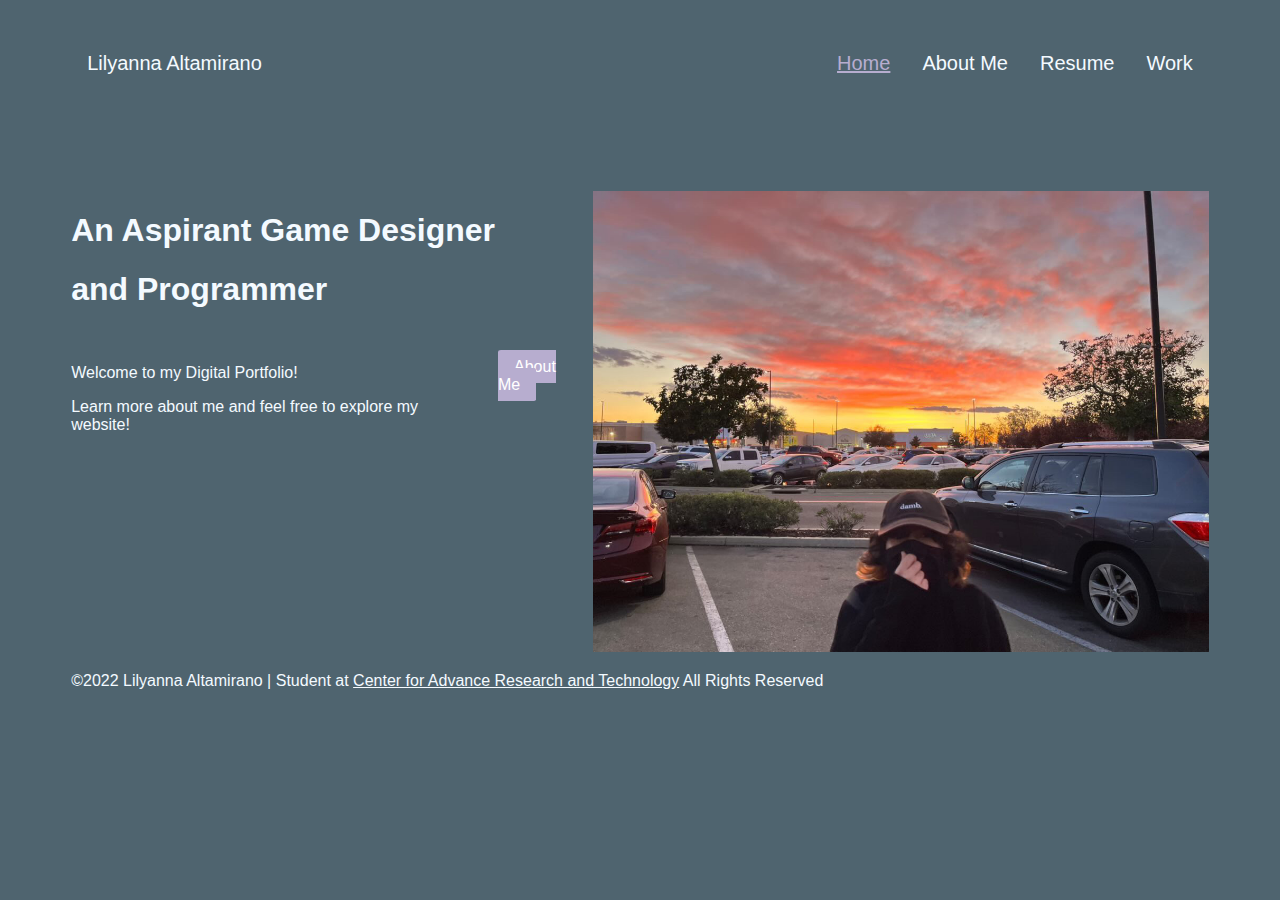
<file: index.html>
<!DOCTYPE html>
<html lang="en">
<head>
  <meta charset="UTF-8">
  <meta http-equiv="X-UA-Compatible" content="IE=edge">
  <meta name="viewport" content="width=device-width, initial-scale=1.0">
  <title>Digital Portfolio</title>
  <link rel="stylesheet" href="./style.css">
</head>
<body>
  <header>
    <div class="wrapper">
      <div><a href="./index.html">Lilyanna Altamirano</a></div>
      <div>
        <a href="./index.html" class="active">Home</a>
        <a href="./aboutme.html">About Me</a>
        <div class="dropdown">
          <a href="./resume.html">Resume</a>
          <div class="dropdown-content">
            <a href="./letterofintroduction.html">Letter of Introduction</a>
          </div>
        </div>
        <div class="dropdown">
          <a href="./work.html">Work</a>
          <div class="dropdown-content">
            <a href="./tourismwebsite.html">Tourism Website</a>
            <a href="./digitalethicswebsite.html">Digital Ethics Website</a>
            <a href="./games.html">Games</a>
          </div>
        </div>
      </div>
    </div>
  </header>
  <main class="wrapper m-top">
    <div class="heroFlex">
      <div>
        <div style="margin-bottom: 40px;">
          <h1>An Aspirant Game Designer</h1>
          <h1>and Programmer</h1>
        </div>
        <div class="heroSubFlex">
          <div>
            <p>Welcome to my Digital Portfolio!</p>
            <p>Learn more about me and feel free to explore my website!</p>
          </div>
          <div style="margin-top: 10px;margin-left: 40px;">
            <a href="./aboutme.html" class="button">About Me</a>
          </div>
        </div>
      </div>
      <div>
        <img src="./imgs/homepagephoto.JPG" alt="">
      </div>
    </div>
  </main>
  <footer class="wrapper" style="margin-top: 10px;">
    <p>©2022 Lilyanna Altamirano | Student at <a href="https://cart.org/">Center for Advance Research and Technology</a> All Rights Reserved</p>
  </footer>
</body>
</html>
</file>
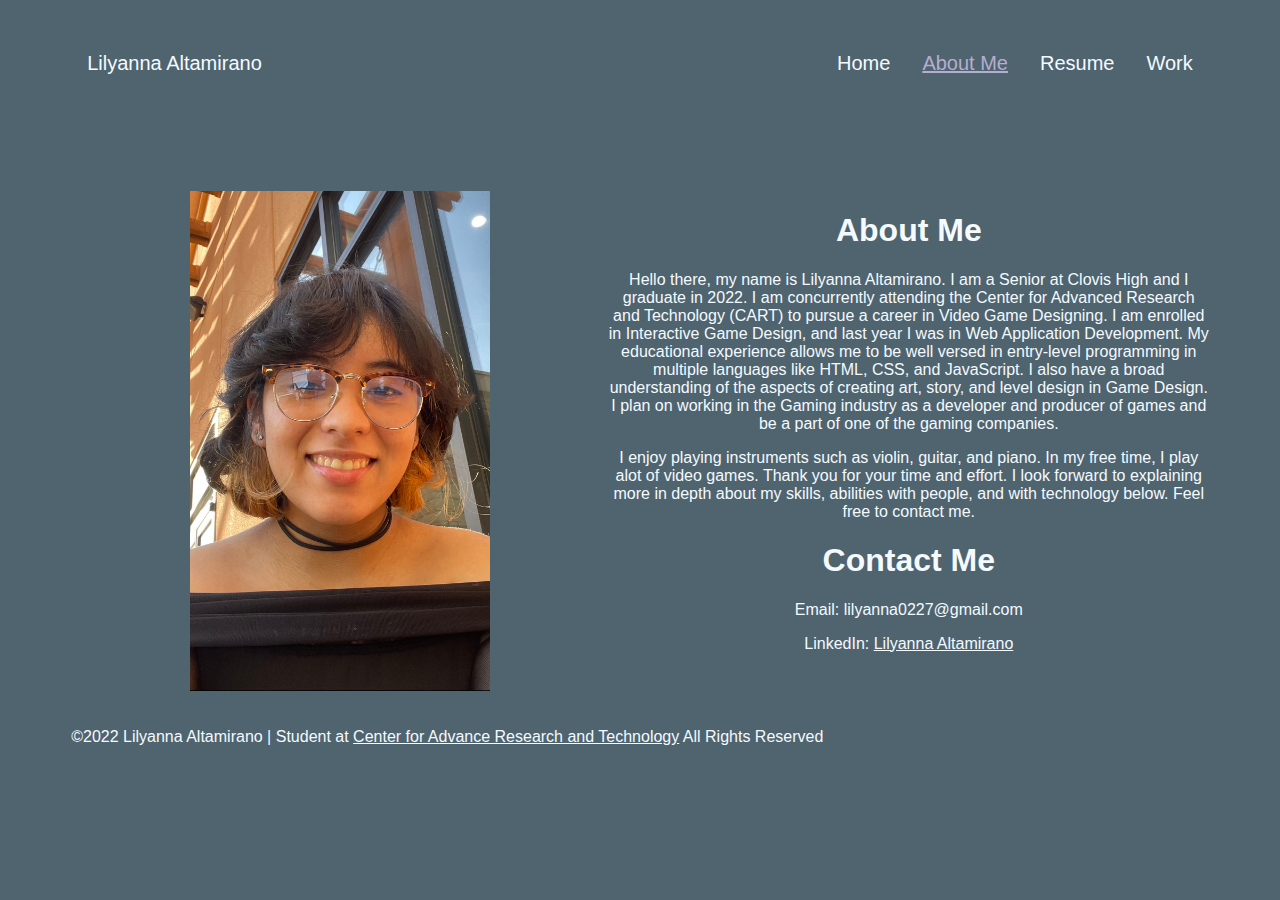
<file: aboutme.html>
<!DOCTYPE html>
<html lang="en">
<head>
  <meta charset="UTF-8">
  <meta http-equiv="X-UA-Compatible" content="IE=edge">
  <meta name="viewport" content="width=device-width, initial-scale=1.0">
  <title>Digital Portfolio</title>
  <link rel="stylesheet" href="./style.css">
</head>
<body>
  <header>
    <div class="wrapper">
      <div><a href="./index.html">Lilyanna Altamirano</a></div>
      <div>
        <a href="./index.html">Home</a>
        <a href="./aboutme.html" class="active">About Me</a>
        <div class="dropdown">
          <a href="./resume.html">Resume</a>
          <div class="dropdown-content">
            <a href="./letterofintroduction.html">Letter of Introduction</a>
          </div>
        </div>
        <div class="dropdown">
          <a href="./work.html">Work</a>
          <div class="dropdown-content">
            <a href="./tourismwebsite.html">Tourism Website</a>
            <a href="./digitalethicswebsite.html">Digital Ethics Website</a>
            <a href="./games.html">Games</a>
          </div>
        </div>
      </div>
    </div>
  </header>
  <main class="wrapper m-top">
    <article class="flex" style="height: 489px;">
      <div>
        <img src="./imgs/aboutmephoto.jpg" alt style="height:500px;">
      </div>
      <div style="height: 600px;width: 600px;text-align: center;">
        <h1>About Me</h1>
        <p>Hello there, my name is Lilyanna Altamirano.

I am a Senior at Clovis High and I graduate in 2022.  I am concurrently attending the Center for Advanced Research and Technology (CART) to pursue a career in Video Game Designing.  I am enrolled in Interactive Game Design, and last year I was in Web Application Development. My educational experience allows me to be well versed in entry-level programming in multiple languages like HTML, CSS, and JavaScript. I also have a broad understanding of the aspects of creating art, story, and level design in Game Design. I plan on working in the Gaming industry as a developer and producer of games and be a part of one of the gaming companies.
  </p>
        <p>I enjoy playing instruments such as violin, guitar, and piano. In my free time, I play alot of video games. Thank you for your time and effort.  I look forward to explaining more in depth about my skills, abilities with people, and with technology below. Feel free to contact me.
</p>
        <h1>Contact Me</h1>
        <p>Email: lilyanna0227@gmail.com</p>
        <p>LinkedIn: <a href="https://www.linkedin.com/in/lilyannaaltamirano/">Lilyanna Altamirano</a></p>
      </div>
    </article>
  </main>
  <footer class="wrapper">
    <p>©2022 Lilyanna Altamirano | Student at  <a href="https://cart.org/">Center for Advance Research and Technology</a> All Rights Reserved</p>
  </footer>
</body>
</html>
</file>
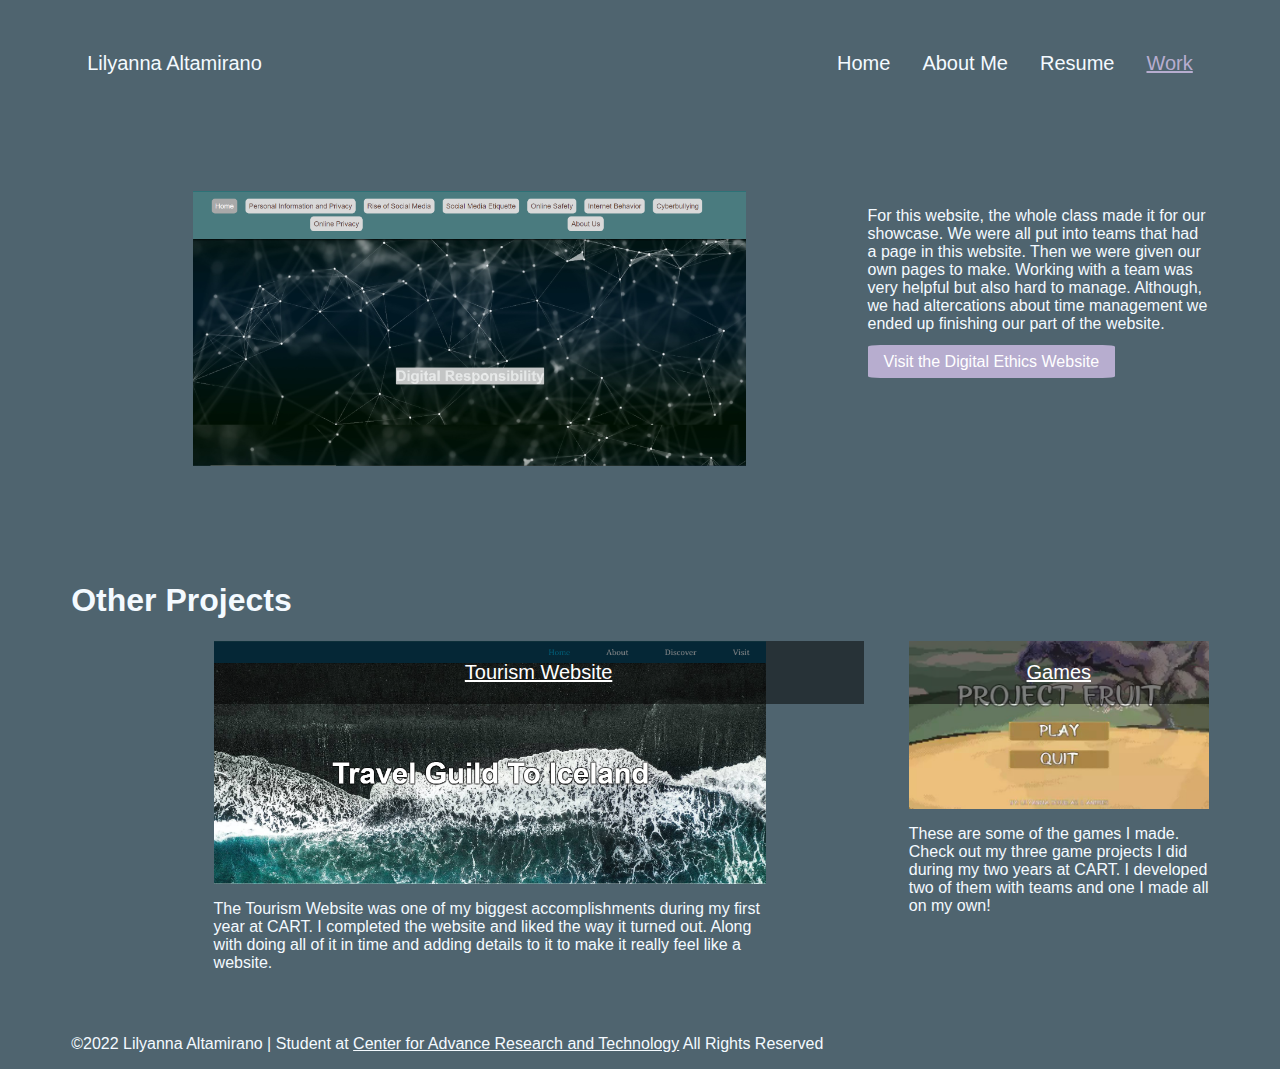
<file: digitalethicswebsite.html>
<!DOCTYPE html>
<html lang="en">
<head>
  <meta charset="UTF-8">
  <meta http-equiv="X-UA-Compatible" content="IE=edge">
  <meta name="viewport" content="width=device-width, initial-scale=1.0">
  <title>Digital Portfolio</title>
  <link rel="stylesheet" href="./style.css">
  <script defer src="./script.js"></script>
</head>
<body>
  <header>
    <div class="wrapper">
      <div><a href="./index.html">Lilyanna Altamirano</a></div>
      <div>
        <a href="./index.html">Home</a>
        <a href="./aboutme.html">About Me</a>
        <div class="dropdown">
          <a href="./resume.html">Resume</a>
          <div class="dropdown-content">
            <a href="./letterofintroduction.html">Letter of Introduction</a>
          </div>
        </div>
        <div class="dropdown">
          <a href="./work.html" class="active">Work</a>
          <div class="dropdown-content">
            <a href="./tourismwebsite.html">Tourism Website</a>
            <a href="./digitalethicswebsite.html" class="active">Digital Ethics Website</a>
            <a href="./games.html">Games</a>
          </div>
        </div>
      </div>
    </div>
  </header>
  <main class="wrapper m-top">
    <article class="flex">
      <div class="w-90"><img src="./imgs/digitalwebsite.png" alt=""></div>
      <div class="w-30">
        <p>For this website, the whole class made it for our showcase. We were all put into teams that had a page in this website. Then we were given our own pages to make. Working with a team was very helpful but also hard to manage. Although, we had altercations about time management we ended up finishing our part of the website. </p>
        <a href="https://cart-showcase2021-pm.netlify.app/" class="button">Visit the Digital Ethics Website</a>
      </div>
    </article>
    <h1 class="banner m-top">Other Projects</h1>
    <div class="flex">
      <div class="card">
        <img src="./imgs/tourismwebsite.png" alt="">
        <a href="./tourismwebsite.html"style="width: 650px;">Tourism Website</a>
        <p>The Tourism Website was one of my biggest accomplishments during my first year at CART. I completed the website and liked the way it turned out. Along with doing all of it in time and adding details to it to make it really feel like a website. </p>
      </div>
      <div class="card">
        <img id="gamesImg" src="./imgs/game3.png" alt="">
        <a href="./games.html">Games</a>
        <p>These are some of the games I made. Check out my three game projects I did during my two years at CART. I developed two of them with teams and one I made all on my own!</p>
      </div>
    </div>
  </main>
  <footer class="wrapper">
    <p>©2022 Lilyanna Altamirano | Student at  <a href="https://cart.org/">Center for Advance Research and Technology</a> All Rights Reserved</p>
  </footer>
</body>
</html>
</file>
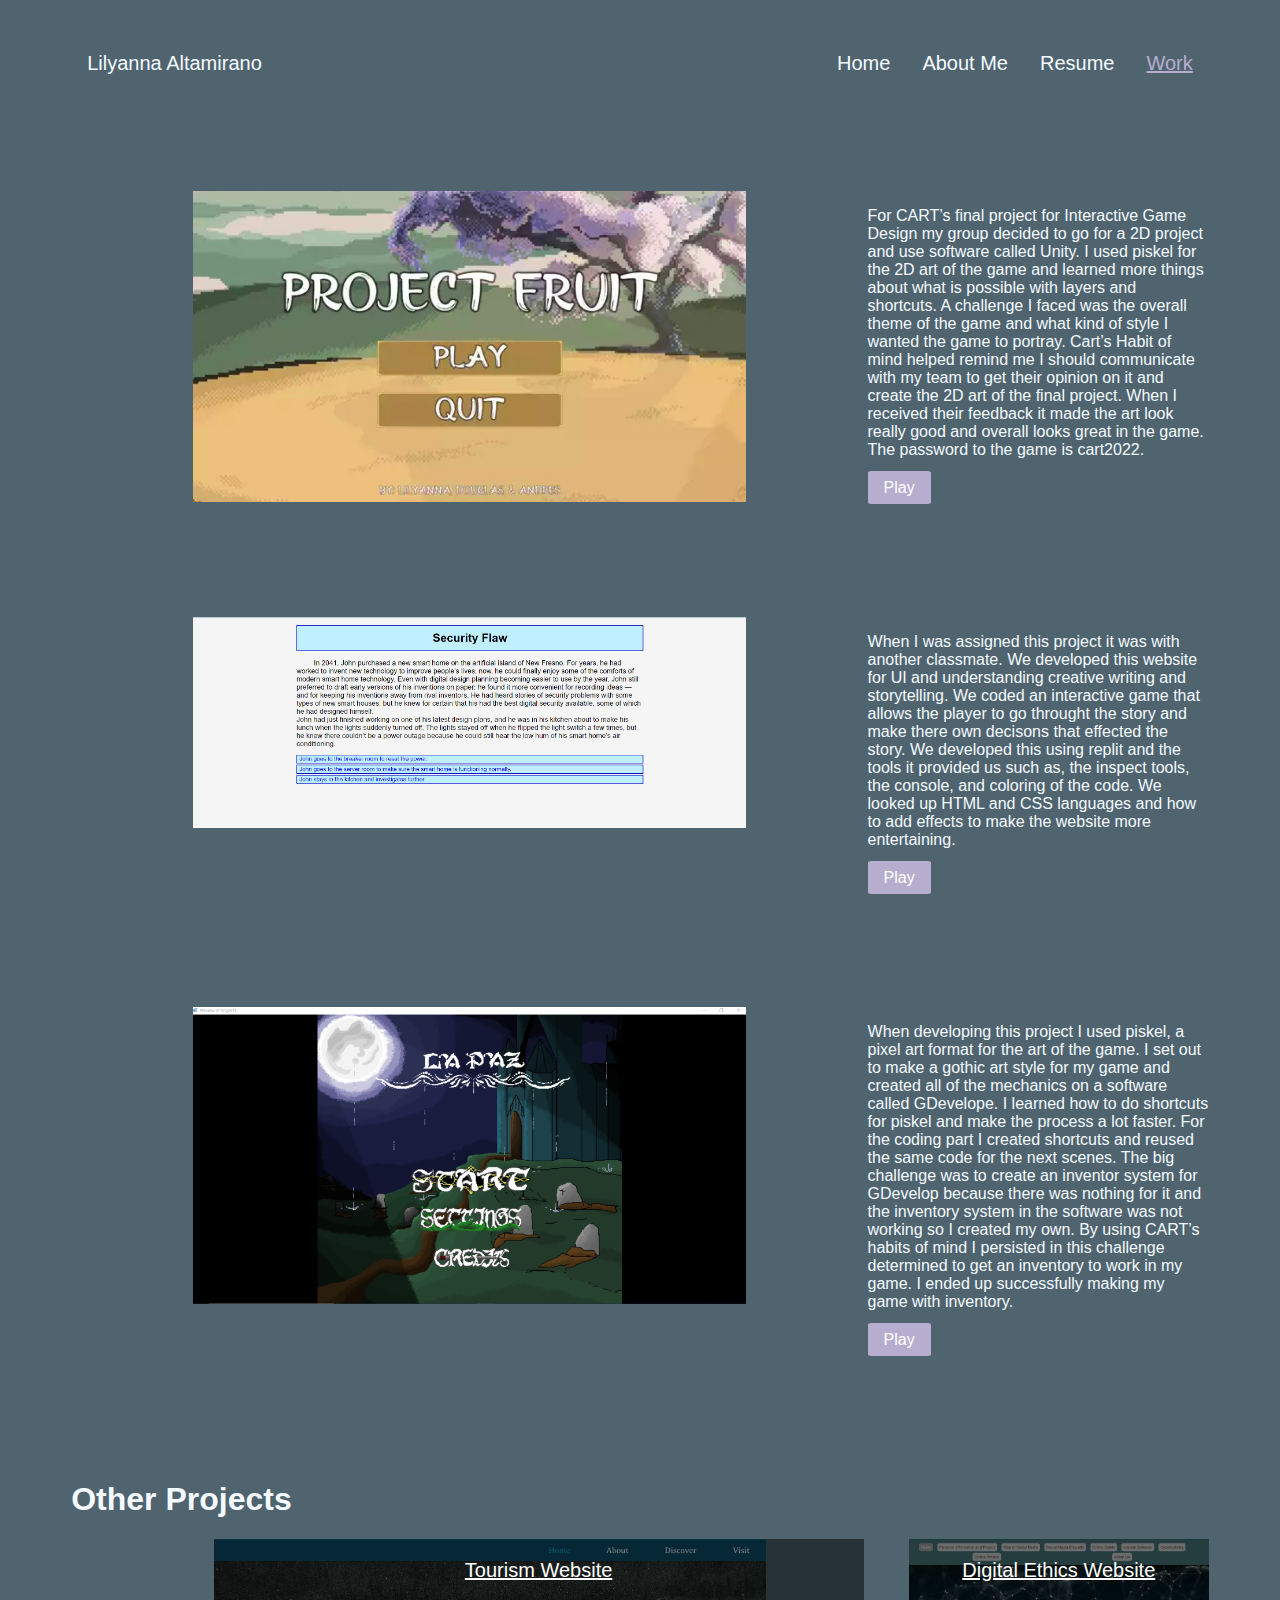
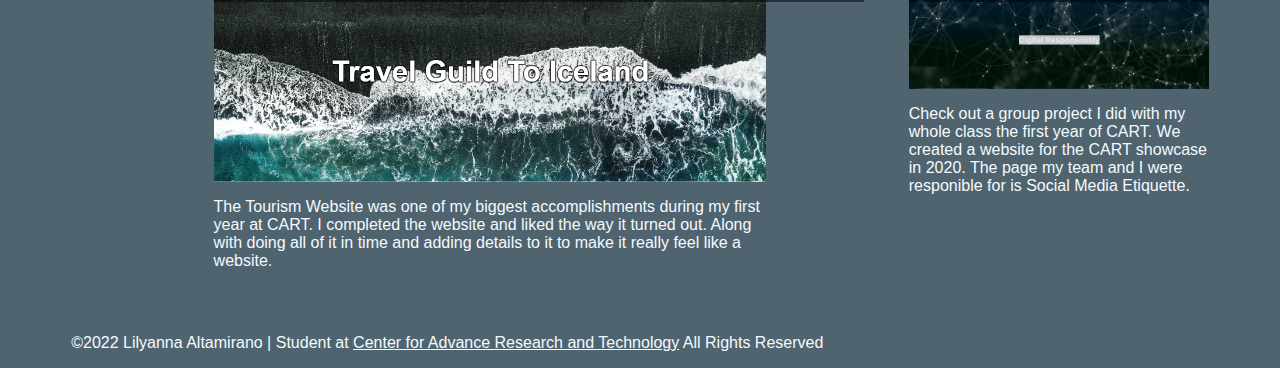
<file: games.html>
<!DOCTYPE html>
<html lang="en">
<head>
  <meta charset="UTF-8">
  <meta http-equiv="X-UA-Compatible" content="IE=edge">
  <meta name="viewport" content="width=device-width, initial-scale=1.0">
  <title>Games</title>
  <link rel="stylesheet" href="./style.css">
</head>
<body>
  <header>
    <div class="wrapper">
      <div><a href="./index.html">Lilyanna Altamirano</a></div>
      <div>
        <a href="./index.html">Home</a>
        <a href="./aboutme.html">About Me</a>
        <div class="dropdown">
          <a href="./resume.html">Resume</a>
          <div class="dropdown-content">
            <a href="./letterofintroduction.html">Letter of Introduction</a>
          </div>
        </div>
        <div class="dropdown">
          <a href="./work.html" class="active">Work</a>
          <div class="dropdown-content">
            <a href="./tourismwebsite.html">Tourism Website</a>
            <a href="./digitalethicswebsite.html" >Digital Ethics Website</a>
            <a href="./games.html" class="active">Games</a>
          </div>
        </div>
      </div>
    </div>
  </header>
  <main class="wrapper m-top">
    <article class="flex" style="margin-bottom: 100px;">
      <div class="w-90"><img src="./imgs/game1.png" alt=""></div>
      <div class="w-30">
        <p>For CART’s final project for Interactive Game Design my group decided to go for a 2D project and use software called Unity. I used piskel for the 2D art of the game and learned more things about what is possible with layers and shortcuts.  A challenge I faced was the overall theme of the game and what kind of style I wanted the game to portray. Cart’s Habit of mind helped remind me I should communicate with my team to get their opinion on it and create the 2D art of the final project.  When I received their feedback it made the art look really good and overall looks great in the game. The password to the game is cart2022.</p>
        <a href="https://douglashan.itch.io/blood-sweat-and-tears" class="button">Play</a>
      </div>
    </article>
    <article class="flex" style="margin-bottom: 100px;">
      <div class="w-90"><img src="./imgs/game2.png" alt=""></div>
      <div class="w-30">
        <p>When I was assigned this project it was with another classmate. We developed this website for UI and understanding creative writing and storytelling. We coded an interactive game that allows the player to go throught the story and make there own decisons that effected the story. We developed this using replit and the tools it provided us such as, the inspect tools, the console, and coloring of the code. We looked up HTML and CSS languages and how to add effects to make the website more entertaining.</p>
        <a href="https://interactive-story-cartwebapp-11.cartwebapp.repl.co/" class="button">Play</a>
      </div>
    </article>
    <article class="flex" style="margin-bottom: 100px;">
      <div class="w-90"><img src="./imgs/game3.png" alt=""></div>
      <div class="w-30">
        <p>When developing this project I used piskel, a pixel art format for the art of the game. I set out to make a gothic art style for my game and created all of the mechanics on a software called GDevelope. I learned how to do shortcuts for piskel and make the process a lot faster. For the coding part I created shortcuts and reused the same code for the next scenes. The big challenge was to create an inventor system for GDevelop because there was nothing for it and the inventory system in the software was not working so I created my own. By using CART’s habits of mind I persisted in this challenge determined to get an inventory to work in my game. I ended up successfully making my game with inventory. 
</p>
        <a href="https://liluo.io/games/13f3e81f-24af-47ab-9121-adc6b49c673a" class="button">Play</a>
      </div>
    </article>
    <h1 class="banner m-top">Other Projects</h1>
    <div class="flex">
      <div class="card">
        <img src="./imgs/tourismwebsite.png" alt="">
        <a href="./tourismwebsite.html"style="width: 650px;">Tourism Website</a>
        <p>The Tourism Website was one of my biggest accomplishments during my first year at CART. I completed the website and liked the way it turned out. Along with doing all of it in time and adding details to it to make it really feel like a website.</p>
      </div>
      <div class="card">
        <img src="./imgs/digitalwebsite.png" alt="">
        <a href="./digitalethicswebsite.html">Digital Ethics Website</a>
        <p>Check out a group project I did with my whole class the first year of CART. We created a website for the CART showcase in 2020. The page my team and I were responible for is Social Media Etiquette.</p>
      </div>
    </div>
  </main>
  <footer class="wrapper">
    <p>©2022 Lilyanna Altamirano | Student at  <a href="https://cart.org/">Center for Advance Research and Technology</a> All Rights Reserved</p>
  </footer>
</body>
</html>
</file>
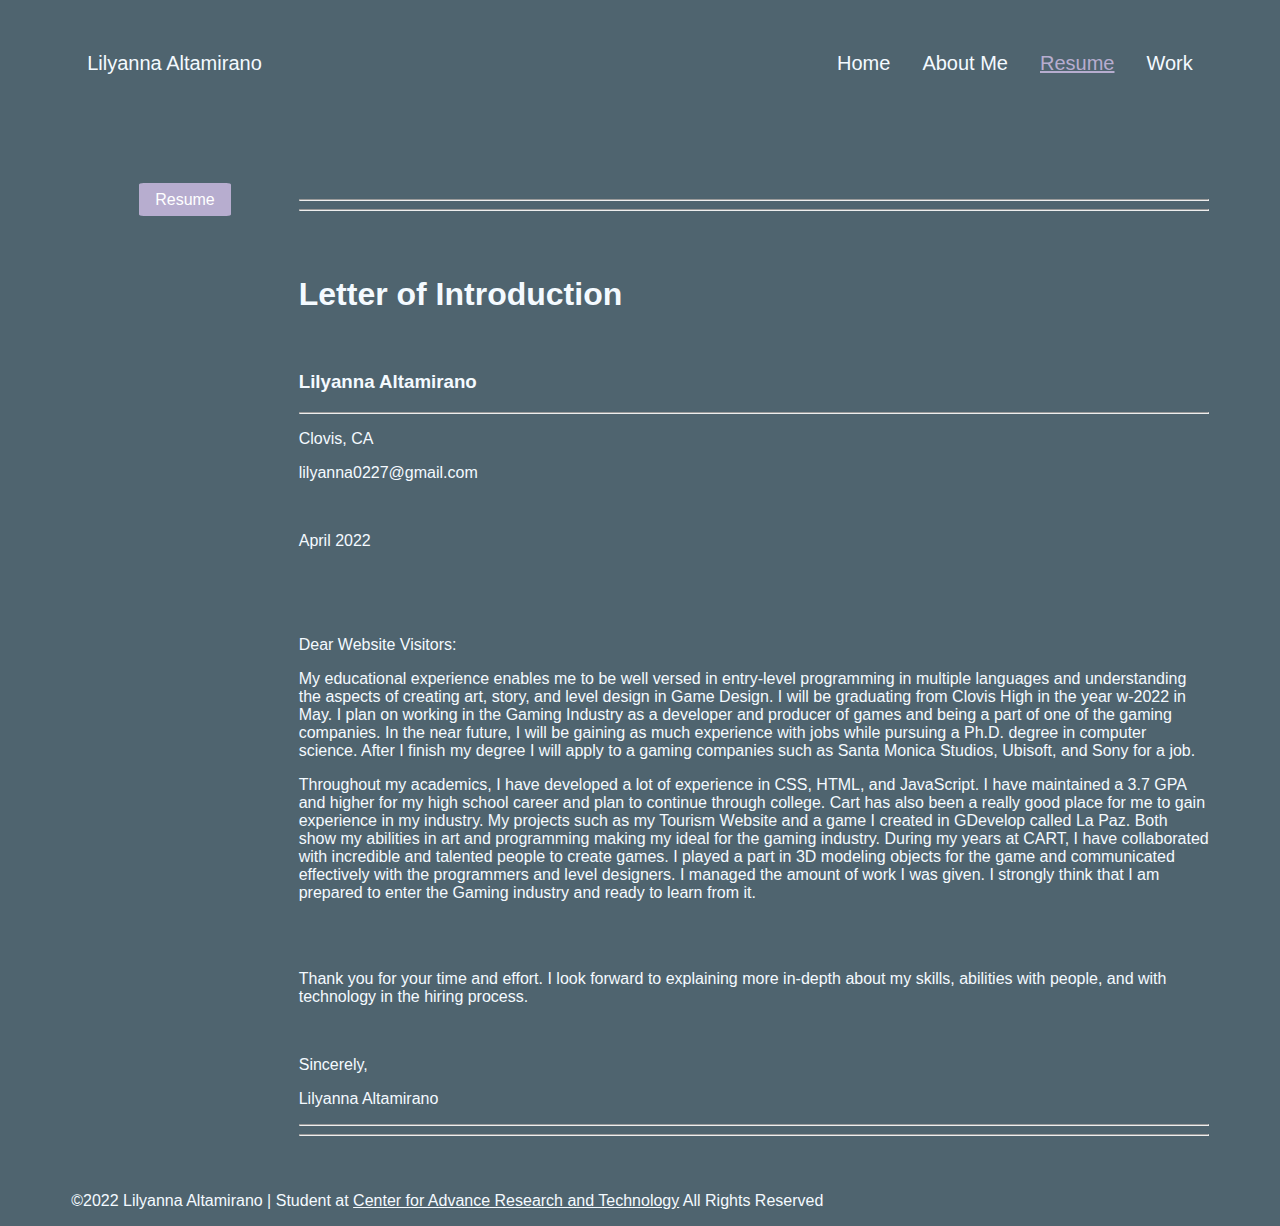
<file: letterofintroduction.html>
<!DOCTYPE html>
<html lang="en">
<head>
  <meta charset="UTF-8">
  <meta http-equiv="X-UA-Compatible" content="IE=edge">
  <meta name="viewport" content="width=device-width, initial-scale=1.0">
  <title>Digital Portfolio</title>
  <link rel="stylesheet" href="./style.css">
</head>
<body>
  <header>
    <div class="wrapper">
      <div><a href="./index.html">Lilyanna Altamirano</a></div>
      <div>
        <a href="./index.html">Home</a>
        <a href="./aboutme.html">About Me</a>
        <div class="dropdown">
          <a href="./resume.html" class="active">Resume</a>
          <div class="dropdown-content">
            <a href="./letterofintroduction.html" class="active">Letter of Introduction</a>
          </div>
        </div>
        <div class="dropdown">
          <a href="./work.html">Work</a>
          <div class="dropdown-content">
            <a href="./tourismwebsite.html">Tourism Website</a>
            <a href="./digitalethicswebsite.html">Digital Ethics Website</a>
            <a href="./games.html">Games</a>
          </div>
        </div>
      </div>
    </div>
  </header>
  <main class="wrapper m-top">
    <article class="flex">
      <div class="w-20 m-top flex wrap">
        <section><a href="./resume.html" class="button">Resume</a></section>
        
      </div>
      <div class="w-80">
        <hr>
        <hr>
        <br>
        <br>
        <h1>Letter of Introduction</h1>
        <br>
        <div class="l-top"><h3>Lilyanna Altamirano</h3></div>
        <hr>
        <div class="l-text">
          <p>Clovis, CA</p>
          <p>lilyanna0227@gmail.com</p>
          <br>
          <p>April 2022</p>
          <br>
          <br>
          <br>
          <p>Dear Website Visitors:</p>
          <p>My educational experience enables me to be well versed in entry-level programming in multiple languages and understanding the aspects of creating art, story, and level design in Game Design.  I will be graduating from Clovis High in the year w-2022 in May.  I plan on working in the Gaming Industry as a developer and producer of games and being a part of one of the gaming companies.  In the near future, I will be gaining as much experience with jobs while pursuing a Ph.D. degree in computer science.  After I finish my degree I will apply to a gaming companies such as Santa Monica Studios, Ubisoft, and Sony for a job. </p>
          <p>Throughout my academics, I have developed a lot of experience in CSS, HTML, and JavaScript. I have maintained a 3.7 GPA and higher for my high school career and plan to continue through college.  Cart has also been a really good place for me to gain experience in my industry.  My projects such as my Tourism Website and a game I created in GDevelop called La Paz.  Both show my abilities in art and programming making my ideal for the gaming industry.  During my years at CART, I have collaborated with incredible and talented people to create games.  I played a part in 3D modeling objects for the game and communicated effectively with the programmers and level designers.  I managed the amount of work I was given.  I strongly think that I am prepared to enter the Gaming industry and ready to learn from it.</p>
        </div>
        <br>
        <br>
        <p>Thank you for your time and effort.  I look forward to explaining more in-depth about my skills, abilities with people, and with technology in the hiring process. </p>
        <br>
        <p>Sincerely,</p>
        <p>Lilyanna Altamirano</p>
        <hr>
        <hr>
      </div>
    </article>
  </main>
  <footer class="wrapper">
    <p>©2022 Lilyanna Altamirano | Student at  <a href="https://cart.org/">Center for Advance Research and Technology</a> All Rights Reserved</p>
  </footer>
</body>
</html>
</file>
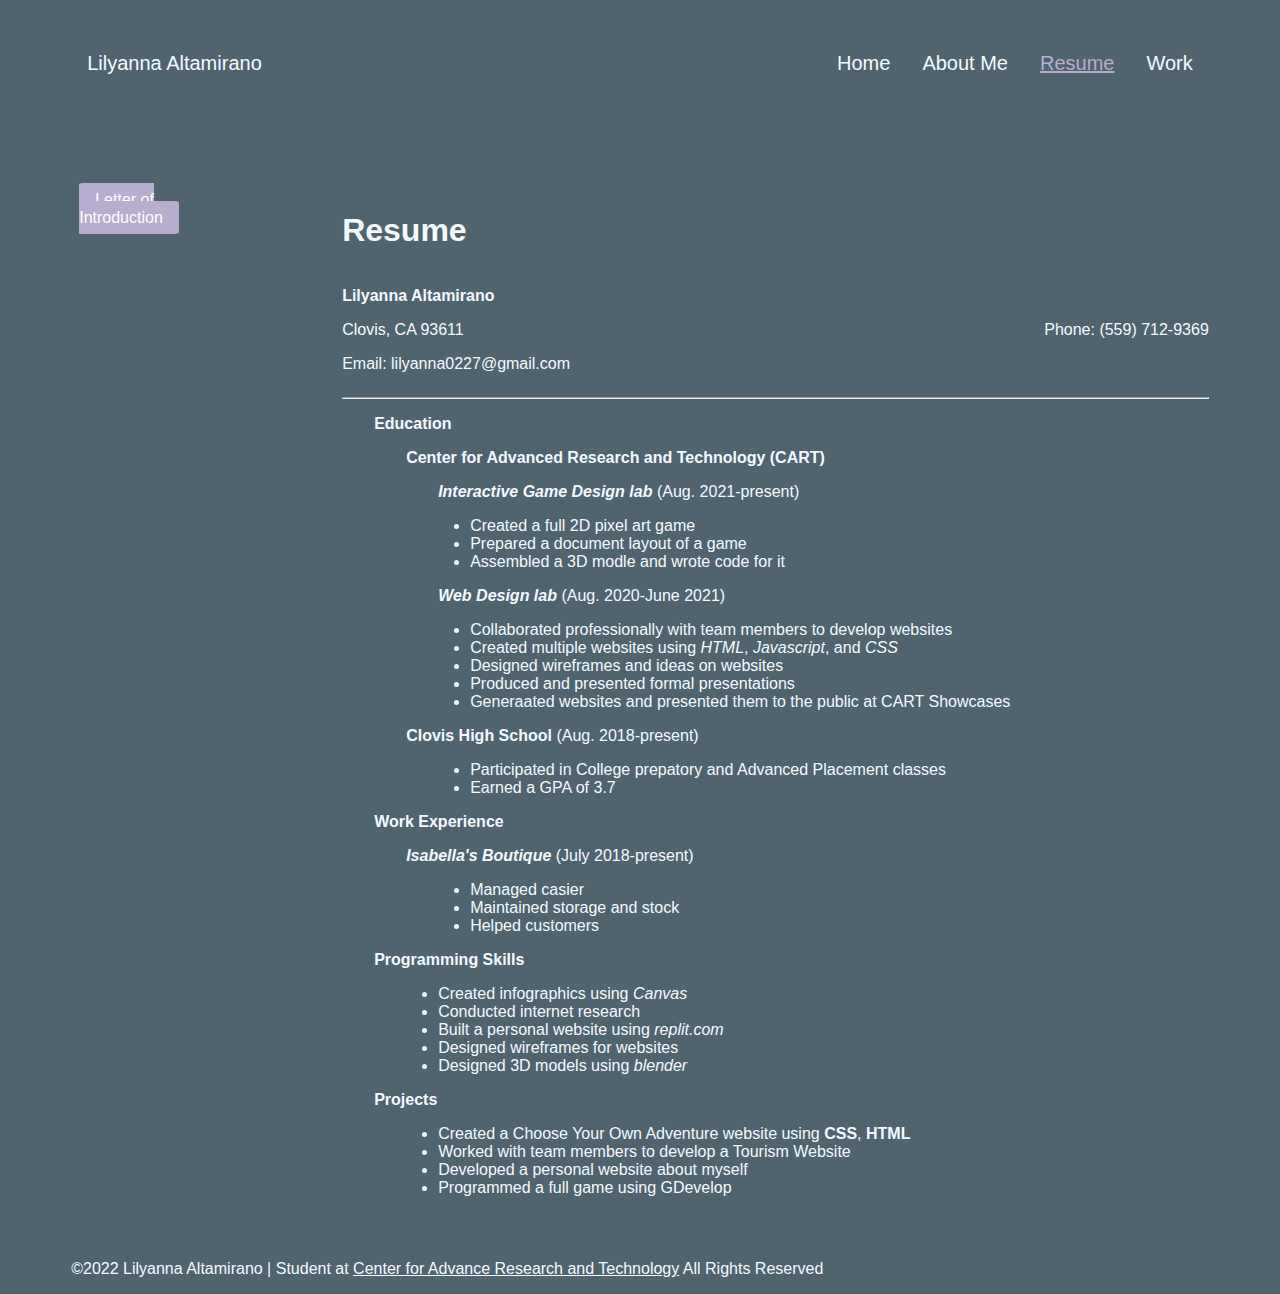
<file: resume.html>
<!DOCTYPE html>
<html lang="en">
<head>
  <meta charset="UTF-8">
  <meta http-equiv="X-UA-Compatible" content="IE=edge">
  <meta name="viewport" content="width=device-width, initial-scale=1.0">
  <title>Digital Portfolio</title>
  <link rel="stylesheet" href="./style.css">
</head>
<body>
  <header>
    <div class="wrapper">
      <div><a href="./index.html">Lilyanna Altamirano</a></div>
      <div>
        <a href="./index.html">Home</a>
        <a href="./aboutme.html">About Me</a>
        <div class="dropdown">
          <a href="./resume.html" class="active">Resume</a>
          <div class="dropdown-content">
            <a href="./letterofintroduction.html">Letter of Introduction</a>
          </div>
        </div>
        <div class="dropdown">
          <a href="./work.html">Work</a>
          <div class="dropdown-content">
            <a href="./tourismwebsite.html">Tourism Website</a>
            <a href="./digitalethicswebsite.html">Digital Ethics Website</a>
            <a href="./games.html">Games</a>
          </div>
        </div>
      </div>
    </div>
  </header>
  <main class="wrapper m-top">
    <article class="flex">
      <div class="w-20 flex wrap m-top" style="margin-right: 100px; margin-left: 0;">
        <section><a href="./letterofintroduction.html" class="button">Letter of Introduction</a></section>
      </div>
      <div class="w-80" style= "width: 1000px">
        <h1>Resume</h1>
        <div class="r-top">
          <div>
            <p><b>Lilyanna Altamirano</b></p>
            <p>Clovis, CA 93611</p>
            <p>Email: lilyanna0227@gmail.com</p>
          </div>
          <div>
            <p>Phone: (559) 712-9369</p>
          </div>
        </div>
        <hr>
        <div class="r-info">
          <div>
            <p><b>Education</b></p>
            <div>
              <p><b>Center for Advanced Research and Technology  (CART)
              </b></p>
              <div>
                <p><b><i>Interactive Game Design lab</i></b> (Aug. 2021-present)</p>
                <ul>
                  <li>Created a full 2D pixel art game</li>
                  <li>Prepared a document layout of a game</li>
                  <li>Assembled a 3D modle and wrote code for it</li>
                </ul>
                <p><b><i>Web Design lab</i></b> (Aug. 2020-June 2021)</p>
                <ul>
                  <li>Collaborated professionally with team members to develop websites</li>
                  <li>Created multiple websites using <i>HTML</i>, <i>Javascript</i>, and <i>CSS</i></li>
                  <li>Designed wireframes and ideas on websites</li>
                  <li>Produced and presented formal presentations</li>
                  <li>Generaated websites and presented them to the public at CART Showcases</li>
                </ul>
              </div>
              <p><b>Clovis High School</b> (Aug. 2018-present)</p>
              <div>
                <ul>
                  <li>Participated in College prepatory and Advanced Placement classes</li>
                  <li>Earned a GPA of 3.7</li>
                </ul>
              </div>
            </div>
          </div>
          <div>
            <p><b>Work Experience</b></p>
            <div>
              <p><b><i>Isabella's Boutique</i></b> (July 2018-present)</p>
              <div>
                <ul>
                  <li>Managed casier</li>
                  <li>Maintained storage and stock</li>
                  <li>Helped customers</li>
                </ul>
              </div>
            </div>
          </div>
          <div>
            <p><b>Programming Skills</b></p>
            <div>
              <ul>
                <li>Created infographics using <i>Canvas</i></li>
                <li>Conducted internet research</li>
                <li>Built a personal website using <i>replit.com</i></li>
                <li>Designed wireframes for websites</li>
                <li>Designed 3D models using <i>blender</i></li>
              </ul>
            </div>
          </div>
          <div>
            <p><b>Projects</b></p>
            <div>
              <ul>
                <li>Created a Choose Your Own Adventure website using <b>CSS</b>, <b>HTML</b></li>
                <li>Worked with team members to develop a Tourism Website</li>
                <li>Developed a personal website about myself</li>
                <li>Programmed a full game using GDevelop</li>
              </ul>
            </div>
          </div>
        </div>
      </div>
    </article>
  </main>
  <footer class="wrapper">
    <p>©2022 Lilyanna Altamirano | Student at  <a href="https://cart.org/">Center for Advance Research and Technology</a> All Rights Reserved</p>
  </footer>
</body>
</html>
</file>
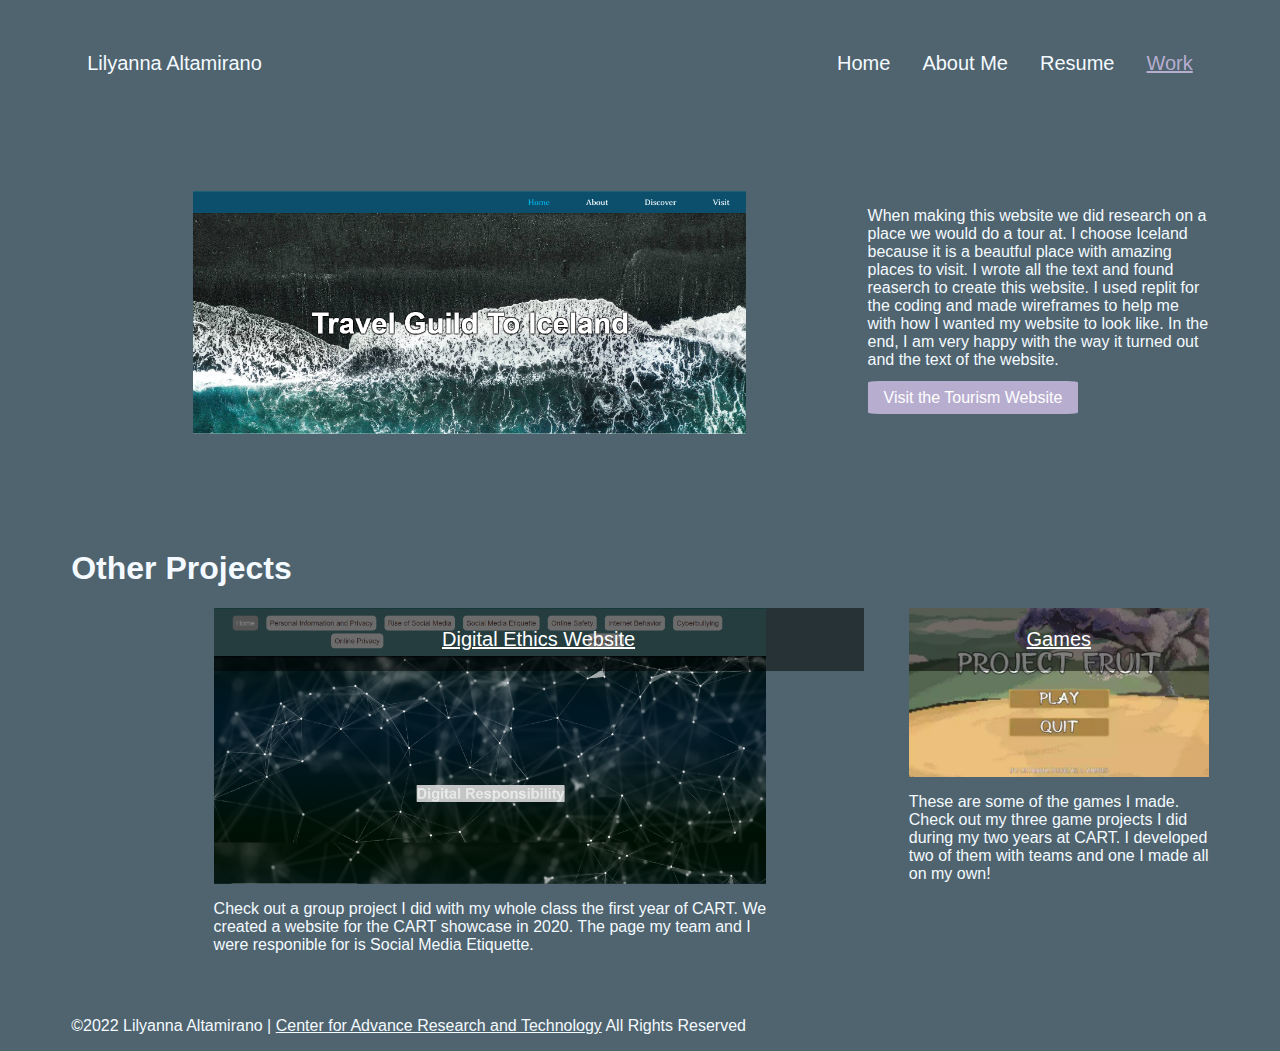
<file: tourismwebsite.html>
<!DOCTYPE html>
<html lang="en">
<head>
  <meta charset="UTF-8">
  <meta http-equiv="X-UA-Compatible" content="IE=edge">
  <meta name="viewport" content="width=device-width, initial-scale=1.0">
  <title>Digital Portfolio</title>
  <link rel="stylesheet" href="./style.css">
  <script defer src="./script.js"></script>
</head>
<body>
  <header>
    <div class="wrapper">
      <div><a href="./index.html">Lilyanna Altamirano</a></div>
      <div>
        <a href="./index.html">Home</a>
        <a href="./aboutme.html">About Me</a>
        <div class="dropdown">
          <a href="./resume.html">Resume</a>
          <div class="dropdown-content">
            <a href="./letterofintroduction.html">Letter of Introduction</a>
          </div>
        </div>
        <div class="dropdown">
          <a href="./work.html" class="active">Work</a>
          <div class="dropdown-content">
            <a href="./tourismwebsite.html" class="active">Tourism Website</a>
            <a href="./digitalethicswebsite.html">Digital Ethics Website</a>
            <a href="./games.html">Games</a>
          </div>
        </div>
      </div>
    </div>
  </header>
  <main class="wrapper m-top">
    <article class="flex">
      <div class="w-90"><img src="./imgs/tourismwebsite.png" alt=""></div>
      <div class="w-30">
        <p>When making this website we did research on a place we would do a tour at. I choose Iceland because it is a beautful place with amazing places to visit. I wrote all the text and found reaserch to create this website. I used replit for the coding and made wireframes to help me with how I wanted my website to look like. In the end, I am very happy with the way it turned out and the text of the website. </p>
        <a href="https://tourism-website.lilyannaaltamir.repl.co/" class="button">Visit the Tourism Website</a>
      </div>
    </article>
    <h1 class="banner m-top">Other Projects</h1>
    <div class="flex">
      <div class="card">
        <img src="./imgs/digitalwebsite.png" alt="">
        <a href="./digitalethicswebsite.html"style="width: 650px;">Digital Ethics Website</a>
        <p>Check out a group project I did with my whole class the first year of CART. We created a website for the CART showcase in 2020. The page my team and I were responible for is Social Media Etiquette.</p>
      </div>
      <div class="card">
        <img id="gamesImg" src="./imgs/game2.png" alt="">
        <a href="./games.html">Games</a>
        <p>These are some of the games I made. Check out my three game projects I did during my two years at CART. I developed two of them with teams and one I made all on my own!</p>
      </div>
    </div>
  </main>
  <footer class="wrapper">
    <p>©2022 Lilyanna Altamirano |  <a href="https://cart.org/">Center for Advance Research and Technology</a> All Rights Reserved</p>
  </footer>
</body>
</html>
</file>
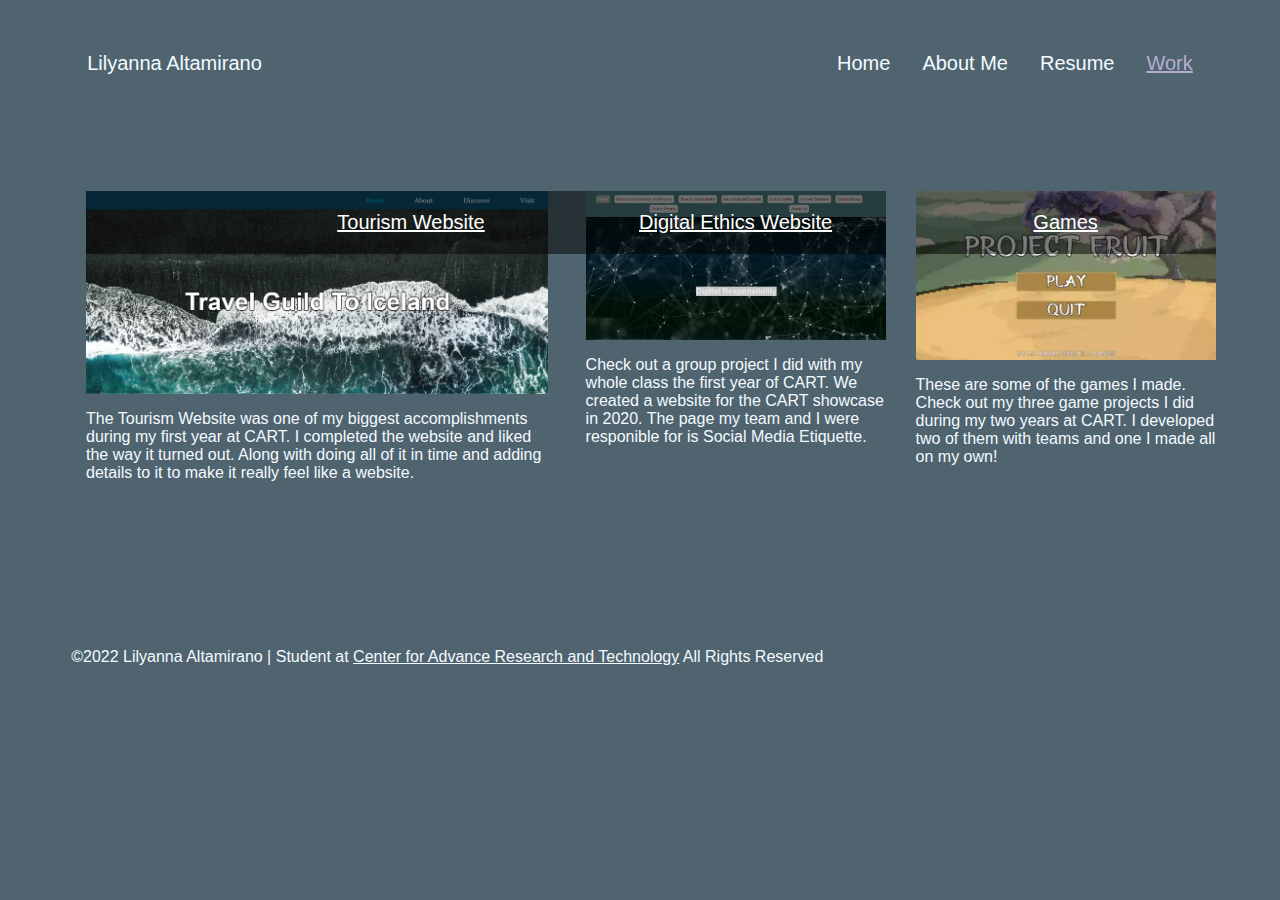
<file: work.html>
<!DOCTYPE html>
<html lang="en">
<head>
  <meta charset="UTF-8">
  <meta http-equiv="X-UA-Compatible" content="IE=edge">
  <meta name="viewport" content="width=device-width, initial-scale=1.0">
  <title>Digital Portfolio</title>
  <link rel="stylesheet" href="./style.css">
  <script defer src="./script.js"></script>
</head>
<body>
  <header>
    <div class="wrapper">
      <div><a href="./index.html">Lilyanna Altamirano</a></div>
      <div>
        <a href="./index.html">Home</a>
        <a href="./aboutme.html">About Me</a>
        <div class="dropdown">
          <a href="./resume.html">Resume</a>
          <div class="dropdown-content">
            <a href="./letterofintroduction.html">Letter of Introduction</a>
          </div>
        </div>
        <div class="dropdown">
          <a href="./work.html" class="active">Work</a>
          <div class="dropdown-content">
            <a href="./tourismwebsite.html">Tourism Website</a>
            <a href="./digitalethicswebsite.html">Digital Ethics Website</a>
            <a href="./games.html">Games</a>
          </div>
        </div>
      </div>
    </div>
  </header>
  <main class="wrapper m-top" style="margin-right:0px;
  margin-left: 70px;margin-bottom: 150px;">
    <div class="flex">
      <div class="card">
        <img src="./imgs/tourismwebsite.png" alt=""><a href="./tourismwebsite.html" class="button-image" style="width: 650px;">Tourism Website</a></img>
        <p>The Tourism Website was one of my biggest accomplishments during my first year at CART. I completed the website and liked the way it turned out. Along with doing all of it in time and adding details to it to make it really feel like a website.</p>
      </div>
      <div class="card" style="margin-left: 30px;">
        <img src="./imgs/digitalwebsite.png" alt=""><a href="./digitalethicswebsite.html" class="button-image">Digital Ethics Website</a></img>
        <p>Check out a group project I did with my whole class the first year of CART. We created a website for the CART showcase in 2020. The page my team and I were responible for is Social Media Etiquette. </p>
      </div>
      <div class="card" style="margin-left: 30px;">
        <img id="gamesImg"src="./imgs/game1.png" alt=""><a href="./games.html" class="button-image">Games</a></img>
        <p>These are some of the games I made. Check out my three game projects I did during my two years at CART. I developed two of them with teams and one I made all on my own!</p>
      </div>
    </div>
  </main>
  <footer class="wrapper">
    <p>©2022 Lilyanna Altamirano | Student at  <a href="https://cart.org/">Center for Advance Research and Technology</a> All Rights Reserved</p>
  </footer>
</body>
</html>

<!-- 
    <article class="row port4">
      <div class="slideshow-container">
        <div class="slides fade">
          <a href="tourismweb.html" class="slidesImgText">
            <img src="portfolioSlide1.jpg" alt="" style="width:100%">
            <p class="slidesTitle">Tourism Website</p>
          </a>
        </div>

        <div class="slides fade">
          <a href="ethicsweb.html" class="slidesImgText">
            <img src="portfolioSlide2.jpg" alt="" style="width:100%">
            <p class="slidesTitle">Digital Ethics Website</p>
          </a>
        </div>

        <div class="slides fade">
          <a href="zenGarden.html" class="slidesImgText">
            <img src="portfolioSlide3.jpg" alt="" style="width:100%">
            <p class="slidesTitle">Zen Garden</p>
          </a> 
        </div>

        <div class="slides fade">
          <a href="interactiveStory.html" class="slidesImgText">
            <img src="portfolioSlide4.jpg" alt="" style="width:100%">
            <p class="slidesTitle">Interactive Story Website</p>
          </a>
        </div> -->

        <!-- Next and previous buttons -->
<!--         <a class="prev" onclick="plusSlides(-1)">&#10094;</a>
        <a class="next" onclick="plusSlides(1)">&#10095;</a>
      </div>
      <br> -->

        <!-- The dots/circles -->
<!--       <div class="dotContainer">
        <span class="dot" onclick="currentSlide(1)"></span>
        <span class="dot" onclick="currentSlide(2)"></span>
        <span class="dot" onclick="currentSlide(3)"></span>
        <span class="dot" onclick="currentSlide(4)"></span>
      </div>
    </article> -->
</file>
<file: style.css>
* {
  padding: 0;
  box-sizing: border-box;
  font-family: Arial, Helvetica, sans-serif;
  color: #F4FAFF;
  background: #4F646F ;
}



header {
  margin-top: 1rem;
}

header div {
  display: flex;
  justify-content: space-between;
  align-items: center;
  font-size: 20px;
}

header a {
  color: #F4FAFF;
  text-decoration: none;
  padding: 0.25rem 1rem 0.25rem 1rem;
}

header a:hover {
  text-decoration: underline;
}

header a.active {
  text-decoration: underline;
  color: #B7ADCF;
}

.dropdown {
  position: relative;
  display: inline-block;
}

.dropdown-content {
  background: white;
  display: none;
  position: absolute;
  left: -2rem;
  min-width: 160px;
  z-index: 1;
  border: 2px solid #B7ADCF;
  border-radius: 5px;
  color: #F4FAFF;
}

.dropdown-content > a {
  display: block;
  width: 100%;
  color: #B7ADCF;
  padding: 12px 16px;
  background: #0A0A0A;
}

.dropdown:hover .dropdown-content {
  display: block;
  color: #F4FAFF;
}

.dropdown-content a:hover {
  color: rgb(50,50,50);
  background: rgb(235,235,235);
}


.dropdown:hover .dropdown-content {
  display: block;
  color: #F4FAFF;
}

.wrapper {
  max-width: 90%;
  margin: auto;
  margin-top: 47.8px;
}

.m-top {
  margin-top: 7rem;
}

.heroFlex {
  display: flex;
  justify-content: space-between;
}

.heroSubFlex {
  display: flex;
  justify-content: space-between;
}


.flex {
  display: flex;
}

.wrap {
  flex-wrap: wrap;
}

.flex > div:first-child {
  margin: 0 auto;
  padding: 0 .5rem;
  max-width: 50%;
}

img {
  max-width: 650px;
  width: 100%;
}

.w-90 {
  max-width: 90%;
}

.w-80 {
  max-width: 80%;
}

.w-70 {
  max-width: 70%;
}

.w-60 {
  max-width: 60%;
}

.w-50 {
  max-width: 50%;
}

.w-40 {
  max-width: 40%;
}

.w-30 {
  max-width: 30%;
  margin-bottom: 20px;
}

.w-30 p {
  margin-bottom: 20px;
}

.w-20 {
  max-width: 20%;
}

.w-10 {
  max-width: 10%;
}

.footer p {
  text-align: center;
}

a.button {
  text-decoration: none;
  color: white;
  background: #B7ADCF;
  padding: .5rem 1rem .5rem 1rem;
  border-radius: 5%;
  margin-top: 10px;
}

.card {
  position: relative;
  width: 50%;
  max-width: 300px;
}

.card img {
  display: block;
  width: 100%;
  height: auto;
}

.card a {
  position: absolute; 
  top: 0;
  width: 100%;
  background: rgba(0, 0, 0, 0.5); /* Black see-through */
  color: white;
  font-size: 20px;
  padding: 20px;
  text-align: center;
}

.r-top {
  display: flex;
  align-items: center;
  justify-content: space-between;
}

.r-info div {
  margin-left: 2em;
}

.r-info ul {
  margin-left: 2em;
}
</file>
